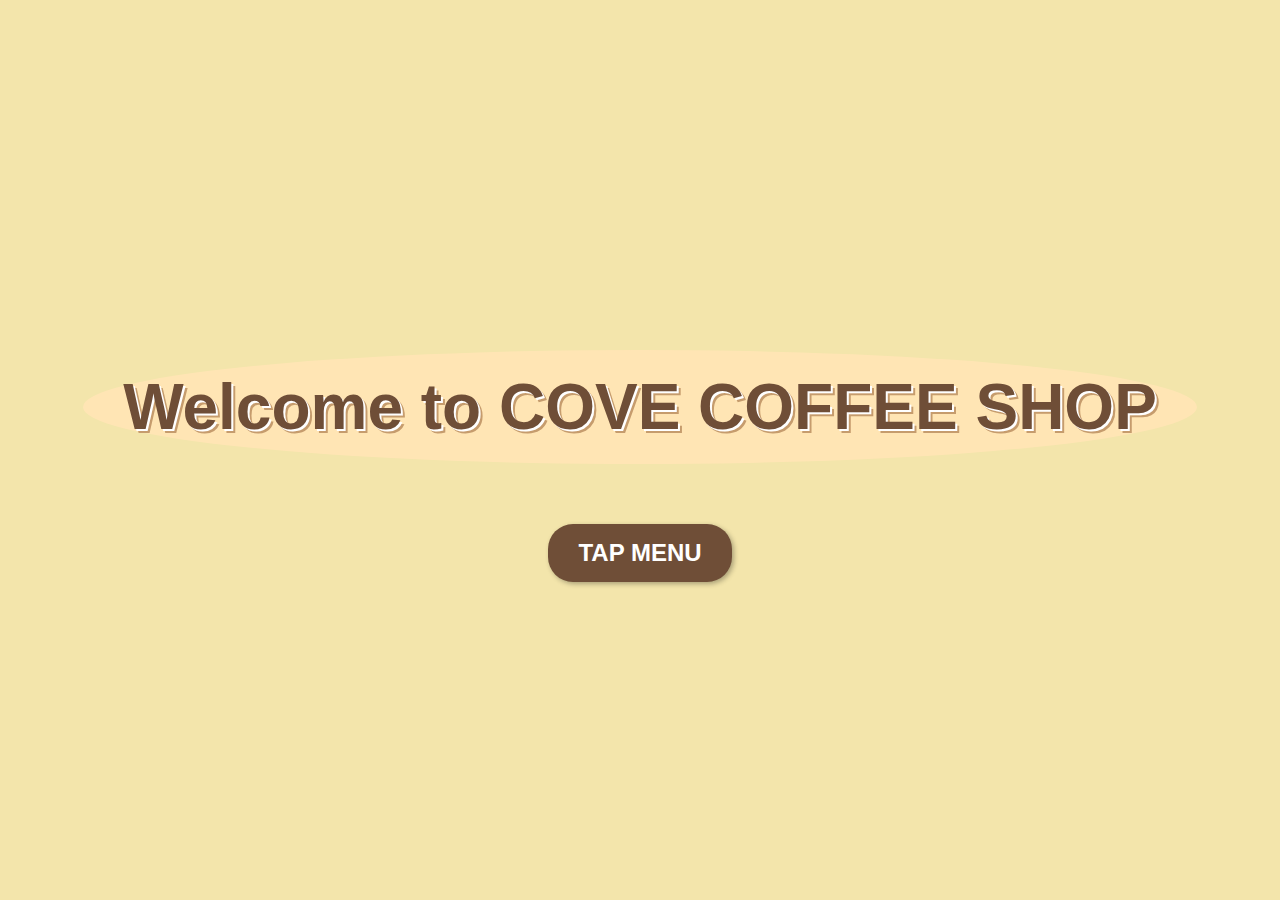
<file: COVE COFFEE SHOP/index.html>
<!DOCTYPE html>
<html lang="en">
<head>
    <meta charset="UTF-8">
    <meta name="viewport" content="width=device-width, initial-scale=1.0">
    <title>Cove Coffee Shop</title>
    <link rel="stylesheet" href="css/frontpage.css">
</head>
<body>

    <h1>Welcome to COVE COFFEE SHOP</h1>
    
    <!-- Main menu button -->
    <button class="menu-button" id="menuBtn">TAP MENU</button>

    <!-- Dine-in / Take-out options (hidden by default) -->
    <div id="options" style="display: none;">
        <a href="pages/category.html" class="menu-button option-button">DINE-IN</a>
        <a href="pages/category.html" class="menu-button option-button">TAKE-OUT</a>
    </div>
    

    <script>
        const menuBtn = document.getElementById('menuBtn');
        const options = document.getElementById('options');

        menuBtn.addEventListener('click', () => {
            menuBtn.style.display = 'none'; // hide TAP MENU
            options.style.display = 'flex';  // show options
        });
    </script>

</body>
</html>
</file>
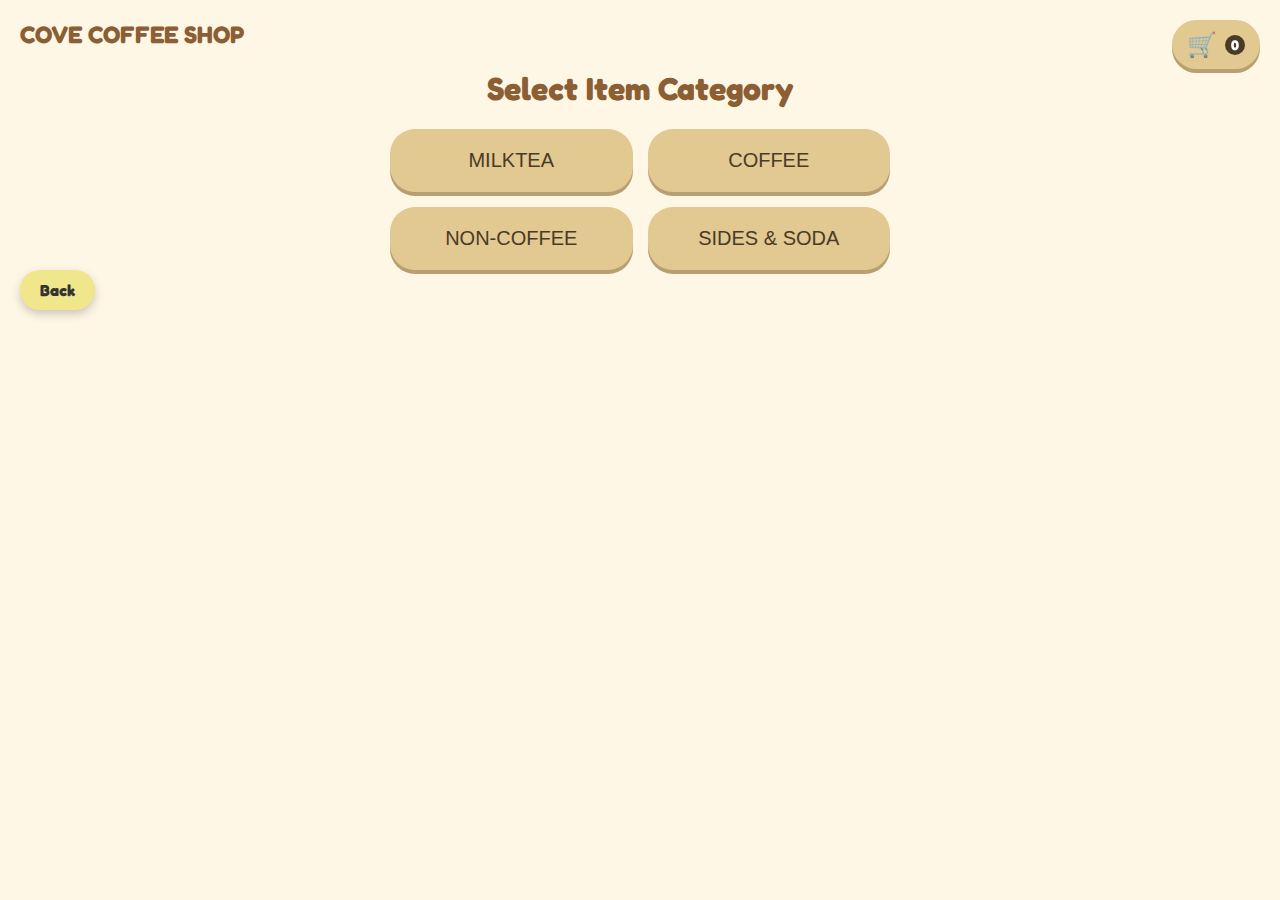
<file: COVE COFFEE SHOP/pages/category.html>
<!DOCTYPE html>
<html lang="en">
<head>
<meta charset="UTF-8">
<meta name="viewport" content="width=device-width, initial-scale=1.0">
<title>Cove Coffee Shop - Category</title>
<link rel="stylesheet" href="../css/category.css">
<!-- Google Font for bubble style -->
<link href="https://fonts.googleapis.com/css2?family=Fredoka+One&display=swap" rel="stylesheet">


</head>
<body>

<div class="shop-name">COVE COFFEE SHOP</div>

<!-- Cart Icon -->
<div class="cart-container" onclick="openCart()">
    <span class="cart-icon">🛒</span>
    <span class="cart-count" id="cart-count">0</span>
</div>


<h1 class="category-heading">Select Item Category</h1>

<!-- Category buttons -->
<div id="category-container">
    <button class="category-box" onclick="goTo('milktea.html')">MILKTEA</button>
    <button class="category-box" onclick="goTo('coffee.html')">COFFEE</button>
    <button class="category-box" onclick="goTo('non-coffee.html')">NON-COFFEE</button>
    <button class="category-box" onclick="goTo('sides_soda.html')">SIDES & SODA</button>
</div>

<!-- Cart Modal -->
<div id="cartModal" class="modal">
    <div class="modal-content">
        <span class="close-btn" onclick="closeCart()">&times;</span>
        <h2>Your Cart</h2>

        <div id="cart-items"></div>

        <div class="cart-buttons">
            <button class="cancel-order-btn" onclick="cancelCartOrder()">Cancel Order</button>
            <button class="checkout-btn" onclick="checkout()">Checkout</button>
        </div>
    </div>
</div>



<!-- Queue Modal -->
<div id="queueModal" class="modal">
    <div class="modal-content queue-content">
        <h2>Order Queue #<span id="queue-number"></span></h2>
        <ul id="queue-items"></ul>
        <button onclick="closeQueue()">Exit</button>
    </div>
</div>
<a href="../index.html" class="back-btn">Back</a>

<script>
    function cancelCartOrder() {
    // Clear items
    document.getElementById("cart-items").innerHTML = "";
    
    // Reset counter if you use one
    if (document.querySelector(".cart-count")) {
        document.querySelector(".cart-count").textContent = "0";
    }

    // Close modal
    closeCart();

    alert("Your order has been canceled.");
}

// Navigation
function goTo(page) {
    window.location.href = page;
}
function cancelOrder() {
    alert("Order has been canceled.");
    closeQueue(); // closes modal
}


// Cart logic
function updateCartCount() {
    let cart = JSON.parse(localStorage.getItem("cart")) || [];
    let count = cart.reduce((total, item) => total + item.quantity, 0);
    document.getElementById("cart-count").textContent = count;
}

// Cart Modal
function openCart() {
    renderCart();
    document.getElementById('cartModal').style.display = 'block';
}
function closeCart() {
    document.getElementById('cartModal').style.display = 'none';
}

// Render Cart
function renderCart() {
    let cart = JSON.parse(localStorage.getItem("cart")) || [];
    let container = document.getElementById("cart-items");
    container.innerHTML = '';

    cart.forEach((item, index) => {
        let div = document.createElement("div");
        div.classList.add("cart-item");
        div.innerHTML = `
            <div class="cart-item-name">${item.name}</div>
            <div class="cart-item-qty">
                <button class="qty-btn" onclick="updateQty(${index}, -1)">-</button>
                <input class="qty-input" type="number" value="${item.quantity}" min="1" onchange="setQty(${index}, this.value)">
                <button class="qty-btn" onclick="updateQty(${index}, 1)">+</button>
            </div>
        `;
        container.appendChild(div);
    });
}

// Update quantity
function updateQty(index, change) {
    let cart = JSON.parse(localStorage.getItem("cart")) || [];
    cart[index].quantity += change;
    if(cart[index].quantity < 1) cart[index].quantity = 1;
    localStorage.setItem("cart", JSON.stringify(cart));
    renderCart();
    updateCartCount();
}


// Set quantity via input
function setQty(index, value) {
    let cart = JSON.parse(localStorage.getItem("cart")) || [];
    value = parseInt(value);
    if(value < 1) value = 1;
    cart[index].quantity = value;
    localStorage.setItem("cart", JSON.stringify(cart));
    renderCart();
    updateCartCount();
}

// Checkout and show queue modal
function checkout() {
    let cart = JSON.parse(localStorage.getItem("cart")) || [];
    if(cart.length === 0) {
        alert("Your cart is empty!");
        return;
    }

    let orders = JSON.parse(localStorage.getItem("orders")) || [];
    let nextQueue = orders.length + 1;

    let order = {
        queue: nextQueue,
        items: cart,
        date: new Date().toLocaleString()
    };

    orders.push(order);
    localStorage.setItem("orders", JSON.stringify(orders));

    localStorage.removeItem("cart");
    updateCartCount();
    closeCart();

    // Show queue modal
    document.getElementById('queue-number').textContent = nextQueue;
    let ul = document.getElementById('queue-items');
    ul.innerHTML = cart.map(i => `<li>${i.name} x ${i.quantity}</li>`).join('');
    document.getElementById('queueModal').style.display = 'block';
}

// Close queue modal
function closeQueue() {
    document.getElementById('queueModal').style.display = 'none';
}

// Close modal when clicking outside
window.onclick = function(event) {
    let cartModal = document.getElementById('cartModal');
    let queueModal = document.getElementById('queueModal');
    if (event.target == cartModal) cartModal.style.display = "none";
    if (event.target == queueModal) queueModal.style.display = "none";
}

window.onload = function() {
    updateCartCount();
}
</script>

</body>
</html>
</file>
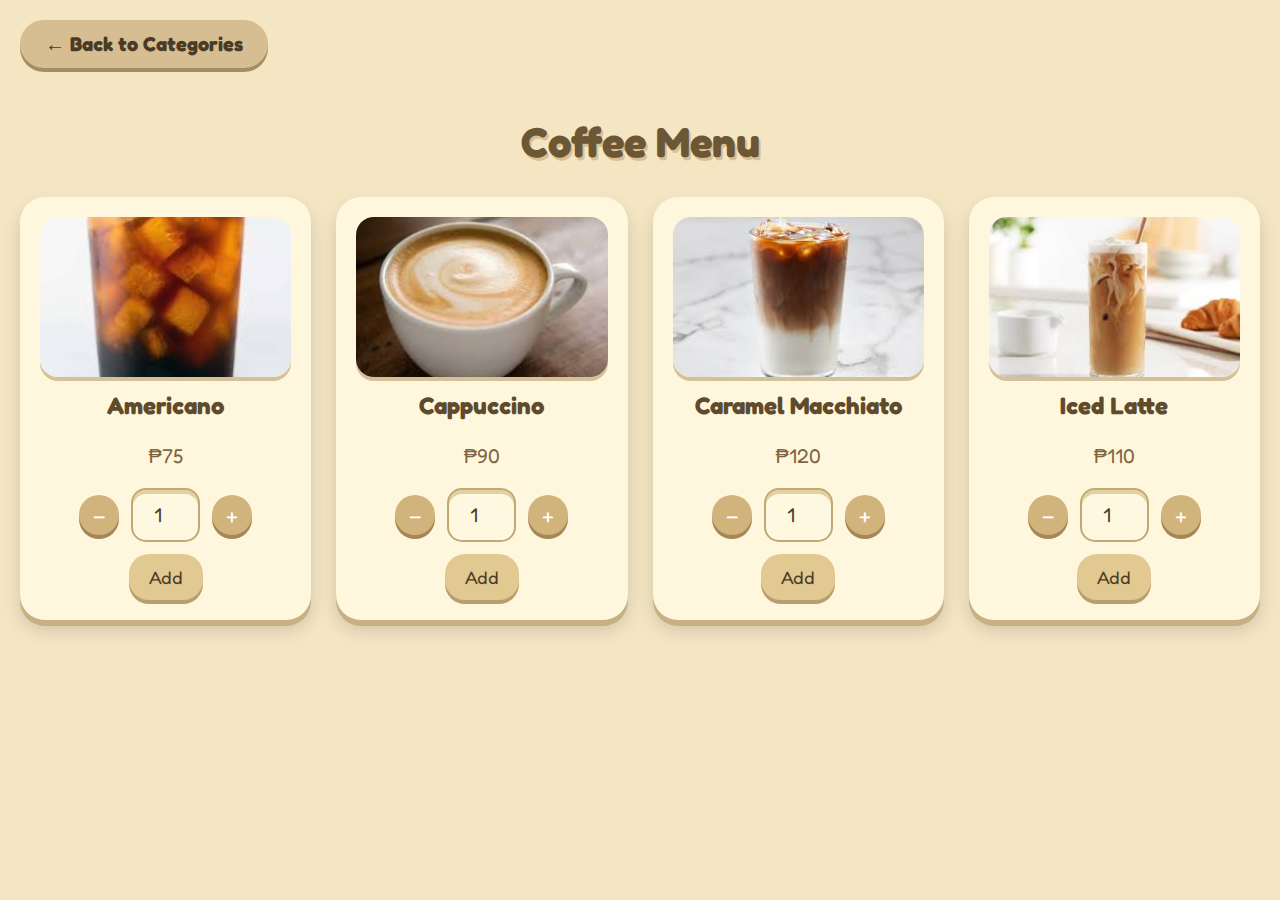
<file: COVE COFFEE SHOP/pages/coffee.html>
<!DOCTYPE html>
<html lang="en">
<head>
<meta charset="UTF-8">
<meta name="viewport" content="width=device-width, initial-scale=1.0">
<title>Coffee Menu</title>
<link rel="stylesheet" href="../css/coffee.css">
<link href="https://fonts.googleapis.com/css2?family=Fredoka+One&display=swap" rel="stylesheet">
<style>

</style>
</head>
<body>

<a href="category.html" class="back-btn">← Back to Categories</a>
<h1>Coffee Menu</h1>

<div class="menu-container">
    <div class="item">
        <img src="../image/americano.jfif" alt="Americano">
        <h3>Americano</h3>
        <p>₱75</p>
        <div class="qty-box">
            <button class="qty-btn" onclick="decrement('qty-americano')">−</button>
            <input type="number" class="qty-input" id="qty-americano" value="1" min="1">
            <button class="qty-btn" onclick="increment('qty-americano')">+</button>
        </div>
        <button class="add-btn" onclick="addToCart('Americano',75,'qty-americano')">Add</button>
    </div>

    <div class="item">
        <img src="../image/cappuccino.jfif" alt="Americano">
        <h3>Cappuccino</h3>
        <p>₱90</p>
        <div class="qty-box">
            <button class="qty-btn" onclick="decrement('qty-cappuccino')">−</button>
            <input type="number" class="qty-input" id="qty-cappuccino" value="1" min="1">
            <button class="qty-btn" onclick="increment('qty-cappuccino')">+</button>
        </div>
        <button class="add-btn" onclick="addToCart('Cappuccino',90,'qty-cappuccino')">Add</button>
    </div>

    <div class="item">
        <img src="../image/caramel.jfif" alt="Americano">
        <h3>Caramel Macchiato</h3>
        <p>₱120</p>
        <div class="qty-box">
            <button class="qty-btn" onclick="decrement('qty-caramel')">−</button>
            <input type="number" class="qty-input" id="qty-caramel" value="1" min="1">
            <button class="qty-btn" onclick="increment('qty-caramel')">+</button>
        </div>
        <button class="add-btn" onclick="addToCart('Caramel Macchiato',120,'qty-caramel')">Add</button>
    </div>

    <div class="item">
        <img src="../image/iced latte.jfif" alt="Americano">
        <h3>Iced Latte</h3>
        <p>₱110</p>
        <div class="qty-box">
            <button class="qty-btn" onclick="decrement('qty-icedlatte')">−</button>
            <input type="number" class="qty-input" id="qty-icedlatte" value="1" min="1">
            <button class="qty-btn" onclick="increment('qty-icedlatte')">+</button>
        </div>
        <button class="add-btn" onclick="addToCart('Iced Latte',110,'qty-icedlatte')">Add</button>
    </div>
</div>

<!-- Queue Modal -->
<div id="queueModal" class="modal">
    <div class="modal-content">
        <h2>Order Queue #<span id="queue-number"></span></h2>
        <ul id="queue-items"></ul>
        <button onclick="closeQueue()">Exit</button>
    </div>
</div>

<script>
// Quantity increment/decrement
function increment(id){
    let input = document.getElementById(id);
    input.value = parseInt(input.value) + 1;
}
function decrement(id){
    let input = document.getElementById(id);
    if(parseInt(input.value) > 0){
        input.value = parseInt(input.value) - 1;
    }
}

// Add to cart
function addToCart(name, price, qtyId) {
    let qty = parseInt(document.getElementById(qtyId).value);
    if(qty < 1) qty = 1;
    let cart = JSON.parse(localStorage.getItem("cart")) || [];
    let existing = cart.find(i => i.name === name);
    if(existing) existing.quantity += qty;
    else cart.push({name: name, price: price, quantity: qty});
    localStorage.setItem("cart", JSON.stringify(cart));
    alert(`${name} x${qty} added to cart!`);
}

// Checkout / Queue modal
function checkout() {
    let cart = JSON.parse(localStorage.getItem("cart")) || [];
    if(cart.length === 0) { alert("Cart is empty!"); return; }
    let orders = JSON.parse(localStorage.getItem("orders")) || [];
    let nextQueue = orders.length + 1;
    let order = { queue: nextQueue, items: cart, date: new Date().toLocaleString() };
    orders.push(order);
    localStorage.setItem("orders", JSON.stringify(orders));
    localStorage.removeItem("cart");

    document.getElementById('queue-number').textContent = nextQueue;
    document.getElementById('queue-items').innerHTML = cart.map(i => `<li>${i.name} x ${i.quantity}</li>`).join('');
    document.getElementById('queueModal').style.display = 'block';
}

function closeQueue() { document.getElementById('queueModal').style.display = 'none'; }
window.onclick = function(event) {
    let queueModal = document.getElementById('queueModal');
    if(event.target == queueModal) queueModal.style.display = "none";
}
</script>

</body>
</html>
</file>
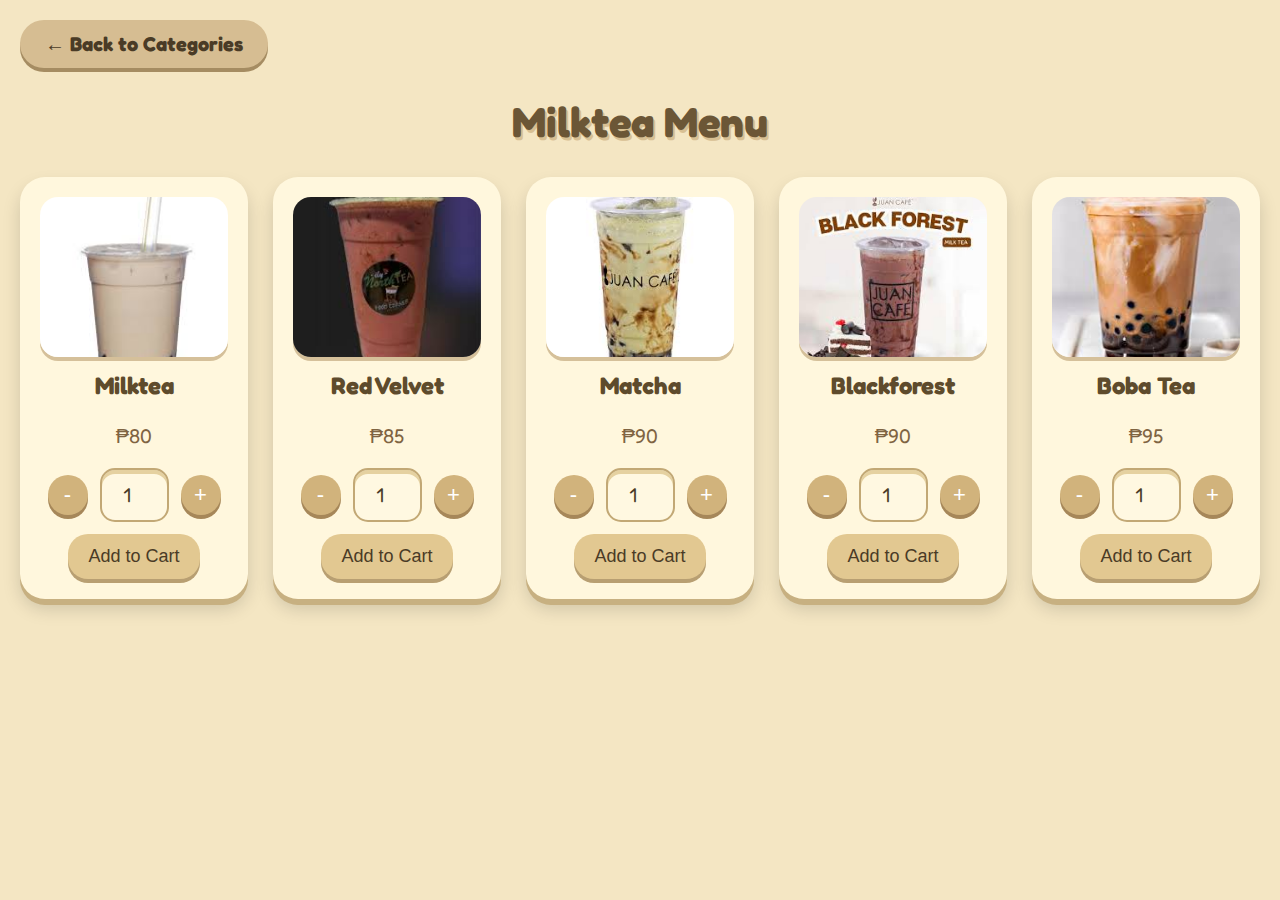
<file: COVE COFFEE SHOP/pages/milktea.html>
<!DOCTYPE html>
<html lang="en">
<head>
<meta charset="UTF-8">
<meta name="viewport" content="width=device-width, initial-scale=1.0">
<title>Milktea Menu</title>
<link rel="stylesheet" href="../css/milktea.css">
</head>
<body>

<a href="category.html" class="back-btn">← Back to Categories</a>

<h1>Milktea Menu</h1>

<div class="menu-container">

    <!-- CLASSIC -->
    <div class="item">
        <img src="../image/milktea.jfif" alt="">
        <h3>Milktea</h3>
        <p>₱80</p>

        <div class="qty-box">
            <button class="qty-btn" onclick="changeQty('classic', -1)">-</button>
            <input id="qty-classic" class="qty-input" type="number" value="1" min="0">
            <button class="qty-btn" onclick="changeQty('classic', 1)">+</button>
        </div>

        <button class="add-btn" onclick="addToCart('Milktea', 80, 'classic')">Add to Cart</button>
    </div>

    <!-- RED VELVET -->
    <div class="item">
        <img src="../image/red velvet.jfif" alt="">
        <h3>Red Velvet</h3>
        <p>₱85</p>

        <div class="qty-box">
            <button class="qty-btn" onclick="changeQty('redvelvet', -1)">-</button>
            <input id="qty-redvelvet" class="qty-input" type="number" value="1" min="0">
            <button class="qty-btn" onclick="changeQty('redvelvet', 1)">+</button>
        </div>

        <button class="add-btn" onclick="addToCart('Red Velvet', 85, 'redvelvet')">Add to Cart</button>
    </div>

    <!-- MATCHA -->
    <div class="item">
        <img src="../image/matcha.jfif" alt="">
        <h3>Matcha</h3>
        <p>₱90</p>

        <div class="qty-box">
            <button class="qty-btn" onclick="changeQty('matcha', -1)">-</button>
            <input id="qty-matcha" class="qty-input" type="number" value="1" min="0">
            <button class="qty-btn" onclick="changeQty('matcha', 1)">+</button>
        </div>

        <button class="add-btn" onclick="addToCart('Matcha', 90, 'matcha')">Add to Cart</button>
    </div>

    <!-- BLACKFOREST -->
    <div class="item">
        <img src="../image/blackforest.jfif" alt="">
        <h3>Blackforest</h3>
        <p>₱90</p>

        <div class="qty-box">
            <button class="qty-btn" onclick="changeQty('blackforest', -1)">-</button>
            <input id="qty-blackforest" class="qty-input" type="number" value="1" min="0">
            <button class="qty-btn" onclick="changeQty('blackforest', 1)">+</button>
        </div>

        <button class="add-btn" onclick="addToCart('Blackforest', 90, 'blackforest')">Add to Cart</button>
    </div>

    <!-- BOBA TEA -->
    <div class="item">
        <img src="../image/BOBA.jfif" alt="">
        <h3>Boba Tea</h3>
        <p>₱95</p>

        <div class="qty-box">
            <button class="qty-btn" onclick="changeQty('boba', -1)">-</button>
            <input id="qty-boba" class="qty-input" type="number" value="1" min="0">
            <button class="qty-btn" onclick="changeQty('boba', 1)">+</button>
        </div>

        <button class="add-btn" onclick="addToCart('Boba Tea', 95, 'boba')">Add to Cart</button>
    </div>

</div>

<script>
// Change quantity using + and -
function changeQty(id, amount) {
    let input = document.getElementById("qty-" + id);
    let value = parseInt(input.value) + amount;
    if (value < 0) value = 0; // allow starting at 0
    input.value = value;
}

// Add product to cart with quantity
function addToCart(name, price, id) {
    let qty = parseInt(document.getElementById("qty-" + id).value);
    if (qty === 0) {
        alert("Please select at least 1 item.");
        return;
    }

    let cart = JSON.parse(localStorage.getItem("cart")) || [];
    let existing = cart.find(item => item.name === name);

    if (existing) {
        existing.quantity += qty;
    } else {
        cart.push({ name: name, price: price, quantity: qty });
    }

    localStorage.setItem("cart", JSON.stringify(cart));
    alert(`${name} (${qty}x) added to cart!`);

    // Reset quantity input to 1 after adding
    document.getElementById("qty-" + id).value = 1;
}
</script>

</body>
</html>
</file>
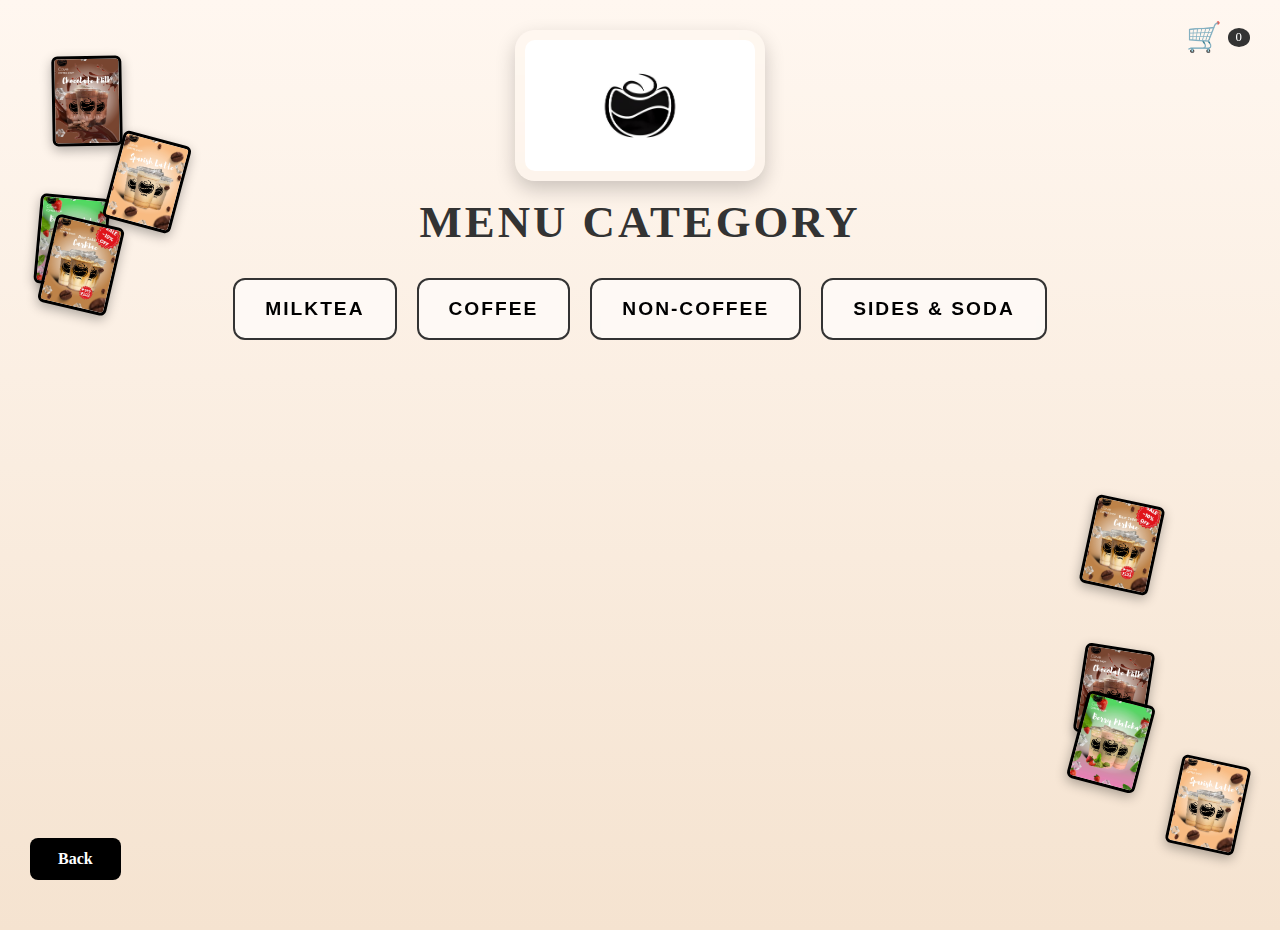
<file: COVE-main/COVE COFFEE SHOP/pages/category.html>
<!DOCTYPE html>
<html lang="en">
<head>
<meta charset="UTF-8">
<meta name="viewport" content="width=device-width, initial-scale=1.0">
<title>Cove Coffee Shop - Category</title>
<link href="https://fonts.googleapis.com/css2?family=Fredoka+One&display=swap" rel="stylesheet">
<style>
/* RESET */
* { margin:0; padding:0; box-sizing:border-box; }

body {
    font-family: 'Georgia', serif;
    min-height: 100vh;
    overflow-x: hidden;
    background: linear-gradient(to bottom, #fff7f0, #f5e3d0);
    color: #333;
    position: relative;
}

/* LOGO + HEADING */
.logo-heading-container {
    display: flex;
    flex-direction: column;
    align-items: center;
    margin-top: 30px;
    z-index: 5;
}

.logo {
    width: 250px;
    background: rgba(255,255,255,0.1); /* Glass effect */
    padding: 10px;
    border-radius: 20px;
    backdrop-filter: blur(10px);
    box-shadow: 0 8px 20px rgba(0,0,0,0.2);
}

.category-heading {
    font-size: 2.8rem;
    margin-top: 15px;
    letter-spacing: 3px;
    text-transform: uppercase;
    color: #333;
}

/* CATEGORY BUTTONS */
#category-container {
    display: flex;
    flex-wrap: wrap;
    justify-content: center;
    margin-top: 30px;
    gap: 20px;
}

.category-box {
    background: rgba(255,255,255,0.6);
    border: 2px solid #333;
    padding: 18px 30px;
    font-size: 1.2rem;
    font-weight: bold;
    letter-spacing: 2px;
    cursor: pointer;
    border-radius: 12px;
    transition: all 0.3s ease;
    backdrop-filter: blur(5px);
}

.category-box:hover {
    background: #333;
    color: #fff;
    transform: scale(1.1);
}

/* CART ICON */
.cart-container {
    position: fixed;
    top: 20px;
    right: 30px;
    cursor: pointer;
    display: flex;
    align-items: center;
    gap: 6px;
    z-index: 10;
}

.cart-icon { font-size: 1.8rem; }
.cart-count {
    background: #333;
    color: white;
    border-radius: 50%;
    padding: 2px 8px;
    font-size: 0.8rem;
}

/* LEFT & RIGHT COLLAGE */
.left-collage, .right-polaroid {
    position: fixed;
    width: 200px;
    height: 360px;
    overflow: visible;
    z-index: 1;
}

.left-collage { left: 10px; top: 50px; }
.right-polaroid { right: 10px; bottom: 50px; }

.left-collage img, .right-polaroid img {
    position: absolute;
    width: 70px;
    height: 90px;
    object-fit: cover;
    border: 3px solid black;
    border-radius: 6px;
    background: white;
    box-shadow: 0 4px 12px rgba(0,0,0,0.3);
    transition: transform 0.5s ease;
}

/* FLOAT ANIMATION */
@keyframes float {
    0% { transform: translateY(0) rotate(0deg); }
    50% { transform: translateY(-10px) rotate(2deg); }
    100% { transform: translateY(0) rotate(-2deg); }
}

/* BACK BUTTON */
.back-btn {
    position: fixed;
    bottom: 20px;
    left: 30px;
    text-decoration: none;
    color: #fff;
    background: black;
    padding: 12px 28px;
    border-radius: 8px;
    font-weight: bold;
}

/* CART MODAL */
.modal {
    display: none;
    position: fixed;
    inset: 0;
    background: rgba(0,0,0,0.6);
    z-index: 20;
}

.modal-content {
    background:#fff5e0;
    width: 90%;
    max-width: 600px;
    margin: 8% auto;
    padding: 25px;
    border-radius: 12px;
    box-shadow: 0 10px 30px rgba(0,0,0,0.3);
}

/* CART ITEM CARD */
.cart-item {
    background: white;
    border-radius: 12px;
    padding: 12px 18px;
    margin-bottom: 12px;
    box-shadow: 0 5px 15px rgba(0,0,0,0.2);
    display: flex;
    justify-content: space-between;
    align-items: center;
}

.cart-item-details {
    flex:1;
}

.cart-item-name { font-weight:bold; font-size:1.1rem; }
.cart-item-info { font-size:0.9rem; color:#555; margin-top:4px; }

.cart-item-actions {
    display:flex;
    gap:6px;
}

.cart-item-actions button {
    padding:6px 12px;
    border:none;
    border-radius:6px;
    cursor:pointer;
    font-weight:bold;
}

.cancel-btn { background:black; color:white; }
.edit-btn { background:#444; color:white; }
.checkout-btn { background:#333; color:white; width:100%; margin-top:15px; padding:12px; }

/* HIDE ADD/REMOVE BY DEFAULT */
.qty-controls { display:none; gap:4px; align-items:center; }
.qty-controls input { width:40px; text-align:center; padding:4px; }
</style>
</head>
<body>

<div class="logo-heading-container">
    <img src="../image/COVE.jpg" alt="Cove Coffee Shop" class="logo">
    <h1 class="category-heading">MENU CATEGORY </h1>
</div>

<div id="category-container">
    <button class="category-box" onclick="goTo('milktea.html')">MILKTEA</button>
    <button class="category-box" onclick="goTo('coffee.html')">COFFEE</button>
    <button class="category-box" onclick="goTo('non-coffee.html')">NON-COFFEE</button>
    <button class="category-box" onclick="goTo('sides_soda.html')">SIDES & SODA</button>
</div>

<div class="cart-container" onclick="openCart()">
    <span class="cart-icon">🛒</span>
    <span class="cart-count" id="cart-count">0</span>
</div>

<div class="left-collage">
    <img src="../image/1.jpg" alt="">
    <img src="../image/2.jpg" alt="">
    <img src="../image/3.jpg" alt="">
    <img src="../image/4.jpg" alt="">
</div>

<div class="right-polaroid">
    <img src="../image/1.jpg" alt="">
    <img src="../image/2.jpg" alt="">
    <img src="../image/3.jpg" alt="">
    <img src="../image/4.jpg" alt="">
</div>

<a href="../index.html" class="back-btn">Back</a>

<div id="cartModal" class="modal">
  <div class="modal-content">
    <span class="close-btn" onclick="closeCart()" style="float:right; cursor:pointer;">&times;</span>
    <h2 style="text-align:center; margin-bottom:20px;">Your Cart</h2>
    <div id="cart-items"></div>
    <button class="checkout-btn" onclick="checkout()">Checkout</button>
  </div>
</div>

<script>
function goTo(page) { window.location.href = page; }

function updateCartCount() {
    let cart = JSON.parse(localStorage.getItem("cart")) || [];
    let count = cart.reduce((total, item) => total + item.quantity, 0);
    document.getElementById("cart-count").textContent = count;
}

function openCart() { renderCart(); document.getElementById('cartModal').style.display = 'block'; }
function closeCart() { document.getElementById('cartModal').style.display = 'none'; }

function renderCart() {
    let cart = JSON.parse(localStorage.getItem("cart")) || [];
    let container = document.getElementById("cart-items");
    container.innerHTML = '';

    cart.forEach((item,index)=>{
        let card = document.createElement('div');
        card.className='cart-item';
        card.innerHTML=`
            <div class="cart-item-details">
                <div class="cart-item-name">${item.name}</div>
                <div class="cart-item-info">Size: ${item.size} | ₱${item.price.toFixed(2)} each</div>
                <div class="qty-controls" id="qty-${index}">
                    <button onclick="updateQty(${index}, -1)">-</button>
                    <input type="number" value="${item.quantity}" min="1" onchange="setQty(${index}, this.value)"/>
                    <button onclick="updateQty(${index}, 1)">+</button>
                </div>
                <div>Total: ₱${(item.price*item.quantity).toFixed(2)}</div>
            </div>
            <div class="cart-item-actions">
                <button class="cancel-btn" onclick="removeItem(${index})">Cancel</button>
                <button class="edit-btn" onclick="toggleEdit(${index})">Edit</button>
            </div>
        `;
        container.appendChild(card);
    });
}

function toggleEdit(index){
    let div = document.getElementById(`qty-${index}`);
    div.style.display = div.style.display==='flex'?'none':'flex';
}

function updateQty(index, change){
    let cart = JSON.parse(localStorage.getItem("cart")) || [];
    cart[index].quantity+=change;
    if(cart[index].quantity<1) cart[index].quantity=1;
    localStorage.setItem("cart", JSON.stringify(cart));
    renderCart();
    updateCartCount();
}

function setQty(index,value){
    let cart = JSON.parse(localStorage.getItem("cart")) || [];
    value=parseInt(value);
    if(value<1)value=1;
    cart[index].quantity=value;
    localStorage.setItem("cart", JSON.stringify(cart));
    renderCart();
    updateCartCount();
}

function removeItem(index){
    let cart = JSON.parse(localStorage.getItem("cart")) || [];
    if(confirm("Remove this item?")){
        cart.splice(index,1);
        localStorage.setItem("cart", JSON.stringify(cart));
        renderCart();
        updateCartCount();
    }
}

function checkout(){
    let cart = JSON.parse(localStorage.getItem("cart")) || [];
    if(cart.length===0){ alert("Cart is empty!"); return;}
    localStorage.removeItem("cart");
    updateCartCount();
    closeCart();
    alert("Order placed successfully!");
}

/* RANDOMIZE HANGING COLLAGE */
function randomizeCollage(collageClass) {
    const collage = document.querySelector(collageClass);
    const images = collage.querySelectorAll('img');

    images.forEach(img => {
        const containerWidth = collage.offsetWidth;
        const containerHeight = collage.offsetHeight;

        const top = Math.random() * (containerHeight - img.offsetHeight);
        const left = Math.random() * (containerWidth - img.offsetWidth);

        const rotate = (Math.random() * 30 - 15);
        const duration = 4 + Math.random() * 3;
        const delay = Math.random() * 2;

        img.style.top = `${top}px`;
        img.style.left = `${left}px`;
        img.style.transform = `rotate(${rotate}deg)`;
        img.style.animation = `float ${duration}s ease-in-out ${delay}s infinite alternate`;
    });
}

window.onload = function(){
    updateCartCount();
    randomizeCollage('.left-collage');
    randomizeCollage('.right-polaroid');
}

window.onclick = function(event){
    let modal=document.getElementById('cartModal');
    if(event.target==modal) modal.style.display="none";
}
</script>

</body>
</html>
</file>
<file: COVE COFFEE SHOP/css/frontpage.css>
/* Basic page styling */
body {
    margin: 0;
    padding: 0;
    font-family: 'Arial', sans-serif;
    background: #f3e5ab; /* Soft coffee-like background */
    display: flex;
    flex-direction: column;
    justify-content: center;
    align-items: center;
    height: 100vh;
}

/* Bubbly text style */
h1 {
    font-size: 4em;
    color: #6f4e37; /* Coffee brown */
    text-shadow: 2px 2px 0 #fff, 4px 4px 0 #c69c6d;
    border-radius: 50%;
    padding: 20px 40px;
    background: #ffe5b4;
    display: inline-block;
    text-align: center;
    margin-bottom: 50px;
    transition: transform 0.3s;
}

h1:hover {
    transform: scale(1.1);
}
.menu-button {
    display: inline-block;        /* make <a> behave like button */
    text-decoration: none;        /* remove underline */
    color: white;                 /* button text color */
    background-color: #6f4e37;    /* button color */
    padding: 15px 30px;
    font-size: 1.5em;
    font-weight: bold;
    border-radius: 25px;
    border: none;
    cursor: pointer;
    box-shadow: 2px 2px 5px rgba(0,0,0,0.3);
    margin: 10px;
    text-align: center;
    transition: background-color 0.3s, transform 0.2s;
}

.menu-button:hover {
    background-color: #855e47;
    transform: scale(1.05);
}


/* Button styling */
.menu-button {
    padding: 15px 30px;
    font-size: 1.5em;
    color: white;
    background-color: #6f4e37;
    border: none;
    border-radius: 25px;
    cursor: pointer;
    box-shadow: 2px 2px 5px rgba(0,0,0,0.3);
    transition: background-color 0.3s, transform 0.2s;
    margin: 10px;
}

.menu-button:hover {
    background-color: #855e47;
    transform: scale(1.05);
}

/* Options container */
#options {
    display: flex;
    flex-direction: column;
    align-items: center;
}
</file>
<file: COVE COFFEE SHOP/css/category.css>
body {
    font-family: 'Fredoka One', sans-serif;
    background: #fff7e6;
    padding: 20px;
    margin: 0;
}
.back-btn {
  display: inline-block;
  padding: 10px 20px;
  background-color: khaki;
  color: #333;
  text-decoration: none;
  font-size: 16px;
  font-weight: bold;
  border-radius: 30px;  /* Creates the bubble effect */
  box-shadow: 0 4px 10px rgba(0, 0, 0, 0.2);  /* Adds a shadow for a bubble effect */
  transition: all 0.3s ease;  /* Smooth transition for hover effects */
  text-align: center;
}

.back-btn:hover {
  background-color: #f0e68c;  /* Slightly lighter khaki for hover effect */
  box-shadow: 0 8px 20px rgba(0, 0, 0, 0.3);  /* Deepens the shadow on hover */
  transform: translateY(-3px);  /* Slight movement upwards on hover */
}

/* Adjust position of button - adjust as needed */
.back-btn {
  position: center;
  bottom: 50px;  /* Position from the bottom */
  right: 20px;  /* Position from the right */
}


/* Shop name */
.shop-name {
    font-size: 24px;
    font-weight: bold;
    color: #8b5e34;
}

/* Category heading */
.category-heading {
    text-align: center;
    color: #8b5e34;
    margin-top: 20px;
}

/* Category buttons */
#category-container {
    display: grid;
    grid-template-columns: 1fr 1fr;
    gap: 15px;
    margin-top: 20px;
    max-width: 500px;
    margin-left: auto;
    margin-right: auto;
}

.category-box {
    padding: 20px;
    font-size: 20px;
    border-radius: 25px;
    background: #e2c891;
    color: #4a3b26;
    border: none;
    cursor: pointer;
    box-shadow: 0 4px 0 #b89f72;
    transition: 0.2s;
}

.category-box:hover {
    background: #f1dba7;
    transform: translateY(-3px);
    box-shadow: 0 6px 0 #a98754;
}

/* Cart Icon */
.cart-container {
    position: fixed;
    top: 20px;
    right: 20px;
    cursor: pointer;
    background: #e2c891;
    padding: 10px 15px;
    border-radius: 25px;
    box-shadow: 0 4px 0 #b89f72;
    display: flex;
    align-items: center;
    gap: 8px;
    z-index: 1000;
    transition: 0.2s;
}

.cart-container:hover {
    background: #f1dba7;
    transform: translateY(-3px);
    box-shadow: 0 6px 0 #a98754;
}

.cart-icon {
    font-size: 24px;
}

.cart-count {
    background: #4a3b26;
    color: #fff;
    font-size: 14px;
    font-weight: bold;
    border-radius: 50%;
    width: 20px;
    height: 20px;
    display: flex;
    justify-content: center;
    align-items: center;
}

/* Modal Background */
.modal {
    display: none;
    position: fixed;
    z-index: 999;
    left: 0;
    top: 0;
    width: 100%;
    height: 100%;
    overflow: auto;
    background: rgba(0,0,0,0.4);
}

/* Modal Content */
.modal-content {
    background: #fff8e1;
    margin: 80px auto;
    padding: 20px;
    border-radius: 25px;
    width: 90%;
    max-width: 500px;
    box-shadow: 0 8px 20px rgba(0,0,0,0.3);
    position: relative;
    text-align: center;
}

/* Close Button */
.close-btn {
    position: absolute;
    top: 15px;
    right: 20px;
    font-size: 28px;
    font-weight: bold;
    color: #4a3b26;
    cursor: pointer;
}

.close-btn:hover {
    color: #d16b6b;
}

/* Cart Item */
.cart-item {
    display: flex;
    justify-content: space-between;
    align-items: center;
    padding: 10px 0;
    border-bottom: 1px solid #d8c093;
}

.cart-item:last-child {
    border-bottom: none;
}

.cart-item-name {
    font-size: 18px;
    color: #5e4b2c;
}

.cart-item-qty {
    display: flex;
    align-items: center;
    gap: 8px;
}

.qty-btn {
    background: #d1b37c;
    border: none;
    width: 30px;
    height: 30px;
    font-size: 16px;
    border-radius: 50%;
    cursor: pointer;
    color: white;
    transition: 0.2s;
}

.qty-btn:hover {
    background: #e2c891;
}

.qty-input {
    width: 40px;
    text-align: center;
    font-size: 16px;
    border-radius: 10px;
    border: 1px solid #c2a875;
    background: #fff8e1;
    color: #4a3b26;
}

/* Checkout Button */
.checkout-btn {
    margin-top: 15px;
    padding: 12px 20px;
    width: 100%;
    background: #e2c891;
    border: none;
    border-radius: 20px;
    font-size: 18px;
    color: #4a3b26;
    font-weight: bold;
    cursor: pointer;
    box-shadow: 0 4px 0 #b89f72;
    transition: 0.2s;
}

.checkout-btn:hover {
    background: #f1dba7;
    transform: translateY(-3px);
    box-shadow: 0 6px 0 #a98754;
}
.cancel-order-btn{margin-top: 15px;
    padding: 12px 20px;
    width: 100%;
    background: #e2c891;
    border: none;
    border-radius: 20px;
    font-size: 18px;
    color: #4a3b26;
    font-weight: bold;
    cursor: pointer;
    box-shadow: 0 4px 0 #b89f72;
    transition: 0.2s;}

.cancel-order-ntm:hover {
    background: #f1dba7;
    transform: translateY(-3px);
    box-shadow: 0 6px 0 #a98754;}

/* Queue Modal Content */
.queue-content {
    text-align: center;
}

.queue-content h2 {
    margin-top: 0;
    color: #5e4b2c;
}

.queue-content ul {
    text-align: left;
    padding-left: 20px;
}

.queue-content button {
    margin-top: 15px;
    padding: 10px 20px;
    background: #e2c891;
    border: none;
    border-radius: 20px;
    font-weight: bold;
    cursor: pointer;
    box-shadow: 0 4px 0 #b89f72;
    transition: 0.2s;
}

.queue-content button:hover {
    background: #f1dba7;
    transform: translateY(-3px);
    box-shadow: 0 6px 0 #a98754;
}
</file>
<file: COVE COFFEE SHOP/css/coffee.css>
body {
    background: #f4e6c3;
    font-family: 'Fredoka One', sans-serif;
    margin: 0;
    padding: 20px;
}

h1 {
    text-align: center;
    font-size: 42px;
    color: #6b5636;
    text-shadow: 2px 3px 0 #d8c093;
    margin-bottom: 20px;
}

.back-btn {
    display: inline-block;
    text-decoration: none;
    padding: 12px 25px;
    background: #d6bd92;
    color: #4a3b26;
    border-radius: 25px;
    font-size: 20px;
    font-weight: bold;
    box-shadow: 0 4px 0 #a58c62;
    transition: 0.2s;
    margin-bottom: 20px;
}
.back-btn:hover {
    background: #ecd9b0;
    transform: translateY(-3px);
}

.menu-container {
    display: grid;
    grid-template-columns: repeat(auto-fit, minmax(220px, 1fr));
    gap: 25px;
    margin-top: 30px;
}

.item {
    background: #fff7dd;
    padding: 20px;
    border-radius: 25px;
    text-align: center;
    box-shadow: 0 6px 0 #c7b081, 0 10px 18px rgba(0,0,0,0.15);
    transition: 0.25s ease;
}
.item:hover {
    transform: translateY(-6px);
    box-shadow: 0 10px 0 #bda06b, 0 15px 20px rgba(0,0,0,0.25);
}
.item img {
    width: 100%;
    height: 160px;
    object-fit: cover;
    border-radius: 18px;
    box-shadow: 0 4px 0 #d5c09a;
}
.item h3 {
    font-size: 24px;
    color: #5e4b2c;
    margin-top: 10px;
}
.item p {
    font-size: 20px;
    color: #7f6442;
    margin-top: 5px;
}

/* Quantity selector */
.qty-box {
    display: flex;
    justify-content: center;
    align-items: center;
    gap: 12px;
    margin-top: 12px;
}
.qty-btn {
    background: #d1b37c;
    border: none;
    width: 40px;
    height: 40px;
    font-size: 22px;
    border-radius: 50%;
    cursor: pointer;
    color: white;
    font-family: 'Fredoka One', sans-serif;
    box-shadow: 0 4px 0 #a68759;
    transition: 0.2s ease;
}
.qty-btn:hover {
    background: #e2c891;
    transform: translateY(-3px);
}
.qty-btn:active {
    transform: translateY(2px);
    box-shadow: 0 2px 0 #8c6a3b;
}
.qty-input {
    width: 55px;
    height: 40px;
    text-align: center;
    font-size: 20px;
    padding: 5px;
    border-radius: 15px;
    border: 2px solid #c2a875;
    background: #fff8e1;
    color: #4a3b26;
    box-shadow: inset 0 4px 0 #e5d1a0;
    font-family: 'Fredoka One', sans-serif;
}

/* Add to cart button */
.add-btn {
    margin-top: 12px;
    padding: 12px 20px;
    background: #e2c891;
    border: none;
    border-radius: 20px;
    cursor: pointer;
    color: #4a3b26;
    font-size: 18px;
    font-family: 'Fredoka One', sans-serif;
    box-shadow: 0 4px 0 #b89f72;
    transition: 0.2s ease;
}
.add-btn:hover {
    background: #f1dba7;
    transform: translateY(-4px);
    box-shadow: 0 6px 0 #a98754;
}
.add-btn:active {
    transform: translateY(2px);
    box-shadow: 0 2px 0 #8c6a3b;
}

/* Modal */
.modal {
    display: none;
    position: fixed;
    z-index: 999;
    left: 0;
    top: 0;
    width: 100%;
    height: 100%;
    overflow: auto;
    background: rgba(0,0,0,0.4);
}
.modal-content {
    background: #fff8e1;
    margin: 80px auto;
    padding: 20px;
    border-radius: 25px;
    width: 90%;
    max-width: 500px;
    box-shadow: 0 8px 20px rgba(0,0,0,0.3);
    text-align: center;
}
.modal-content h2 {
    color: #5e4b2c;
    font-size: 28px;
}
.modal-content ul {
    text-align: left;
    padding-left: 20px;
    font-size: 20px;
}
.modal-content button {
    margin-top: 15px;
    padding: 10px 20px;
    background: #e2c891;
    border: none;
    border-radius: 20px;
    font-weight: bold;
    cursor: pointer;
    box-shadow: 0 4px 0 #b89f72;
    transition: 0.2s;
}
.modal-content button:hover {
    background: #f1dba7;
    transform: translateY(-3px);
    box-shadow: 0 6px 0 #a98754;
}

@media (max-width: 500px) {
    .menu-container {
        grid-template-columns: 1fr;
    }
    .item img {
        height: 150px;
    }
}
</file>
<file: COVE COFFEE SHOP/css/milktea.css>
/* Import Bubble Font */
@import url('https://fonts.googleapis.com/css2?family=Fredoka+One&display=swap');

/* PAGE BACKGROUND */
body {
    background: #f4e6c3; /* soft khaki */
    font-family: 'Fredoka One', sans-serif;
    margin: 0;
    padding: 20px;
}

/* PAGE TITLE */
h1 {
    text-align: center;
    font-size: 42px;
    color: #6b5636;
    text-shadow: 2px 3px 0 #d8c093;
    margin-bottom: 20px;
}

/* MENU GRID */
.menu-container {
    display: grid;
    grid-template-columns: repeat(auto-fit, minmax(220px, 1fr));
    gap: 25px;
    margin-top: 30px;
}

/* ITEM CARD (BUBBLE STYLE) */
.item {
    background: #fff7dd;
    padding: 20px;
    border-radius: 25px;
    text-align: center;
    box-shadow: 0 6px 0 #c7b081, 0 10px 18px rgba(0,0,0,0.15);
    transition: 0.25s ease;
}

.item:hover {
    transform: translateY(-6px);
    box-shadow: 0 10px 0 #bda06b, 0 15px 20px rgba(0,0,0,0.25);
}

/* PRODUCT IMAGE */
.item img {
    width: 100%;
    height: 160px;
    object-fit: cover;
    border-radius: 18px;
    box-shadow: 0 4px 0 #d5c09a;
}

/* PRODUCT TITLE */
.item h3 {
    font-size: 24px;
    color: #5e4b2c;
    margin-top: 10px;
}

/* PRICE */
.item p {
    font-size: 20px;
    color: #7f6442;
    margin-top: 5px;
}

/* ---------------- BACK BUTTON (CENTERED) ---------------- */
.back-btn-wrapper {
    display: flex;
    justify-content: center;
    margin-top: 25px; /* lower or higher */
}

.back-btn {
    display: inline-block;
    text-decoration: none;
    padding: 12px 25px;
    background: #d6bd92;
    color: #4a3b26;
    border-radius: 25px;
    font-size: 20px;
    font-weight: bold;
    box-shadow: 0 4px 0 #a58c62;
    transition: 0.2s;
}

.back-btn:hover {
    background: #ecd9b0;
    transform: translateY(-3px);
}

/* ---------------- ADD TO CART BUTTON ---------------- */
.add-btn {
    margin-top: 12px;
    padding: 12px 20px;
    background: #e2c891;
    border: none;
    border-radius: 20px;
    cursor: pointer;
    color: #4a3b26;
    font-size: 18px;
    box-shadow: 0 4px 0 #b89f72;
    transition: 0.2s ease;
}

.add-btn:hover {
    background: #f1dba7;
    transform: translateY(-4px);
    box-shadow: 0 6px 0 #a98754;
}

.add-btn:active {
    transform: translateY(2px);
    box-shadow: 0 2px 0 #8c6a3b;
}

/* ---------------- QUANTITY SELECTOR ---------------- */
.qty-box {
    display: flex;
    justify-content: center;
    align-items: center;
    gap: 12px;
    margin-top: 12px;
}

/* + / - BUTTONS */
.qty-btn {
    background: #d1b37c;
    border: none;
    width: 40px;
    height: 40px;
    font-size: 22px;
    border-radius: 50%;
    cursor: pointer;
    color: white;
    box-shadow: 0 4px 0 #a68759;
    transition: 0.2s ease;
}

.qty-btn:hover {
    background: #e2c891;
    transform: translateY(-3px);
}

.qty-btn:active {
    transform: translateY(2px);
    box-shadow: 0 2px 0 #8c6a3b;
}

/* QUANTITY INPUT */
.qty-input {
    width: 55px;
    height: 40px;
    text-align: center;
    font-size: 20px;
    padding: 5px;
    border-radius: 15px;
    border: 2px solid #c2a875;
    background: #fff8e1;
    color: #4a3b26;
    box-shadow: inset 0 4px 0 #e5d1a0;
    font-family: 'Fredoka One', sans-serif;
}

/* --------------------------------------
      RESPONSIVE DESIGN
-------------------------------------- */

/* Tablets */
@media (max-width: 768px) {
    h1 {
        font-size: 36px;
    }
    .item img {
        height: 150px;
    }
    .add-btn {
        font-size: 16px;
    }
    .back-btn {
        font-size: 18px;
        padding: 10px 22px;
    }
}

/* Phones */
@media (max-width: 480px) {
    body {
        padding: 10px;
    }

    h1 {
        font-size: 30px;
    }

    /* 1 column layout */
    .menu-container {
        grid-template-columns: 1fr;
        gap: 18px;
    }

    .item {
        padding: 15px;
        border-radius: 20px;
    }

    .item img {
        height: 130px;
        border-radius: 15px;
    }

    .item h3 {
        font-size: 20px;
    }

    .item p {
        font-size: 18px;
    }

    .qty-btn {
        width: 35px;
        height: 35px;
        font-size: 20px;
    }

    .qty-input {
        width: 50px;
        height: 36px;
        font-size: 18px;
    }

    .add-btn {
        font-size: 16px;
        padding: 10px 18px;
    }

    .back-btn {
        font-size: 16px;
        padding: 10px 20px;
    }

    .back-btn-wrapper {
        margin-top: 18px;
    }
}
</file>
